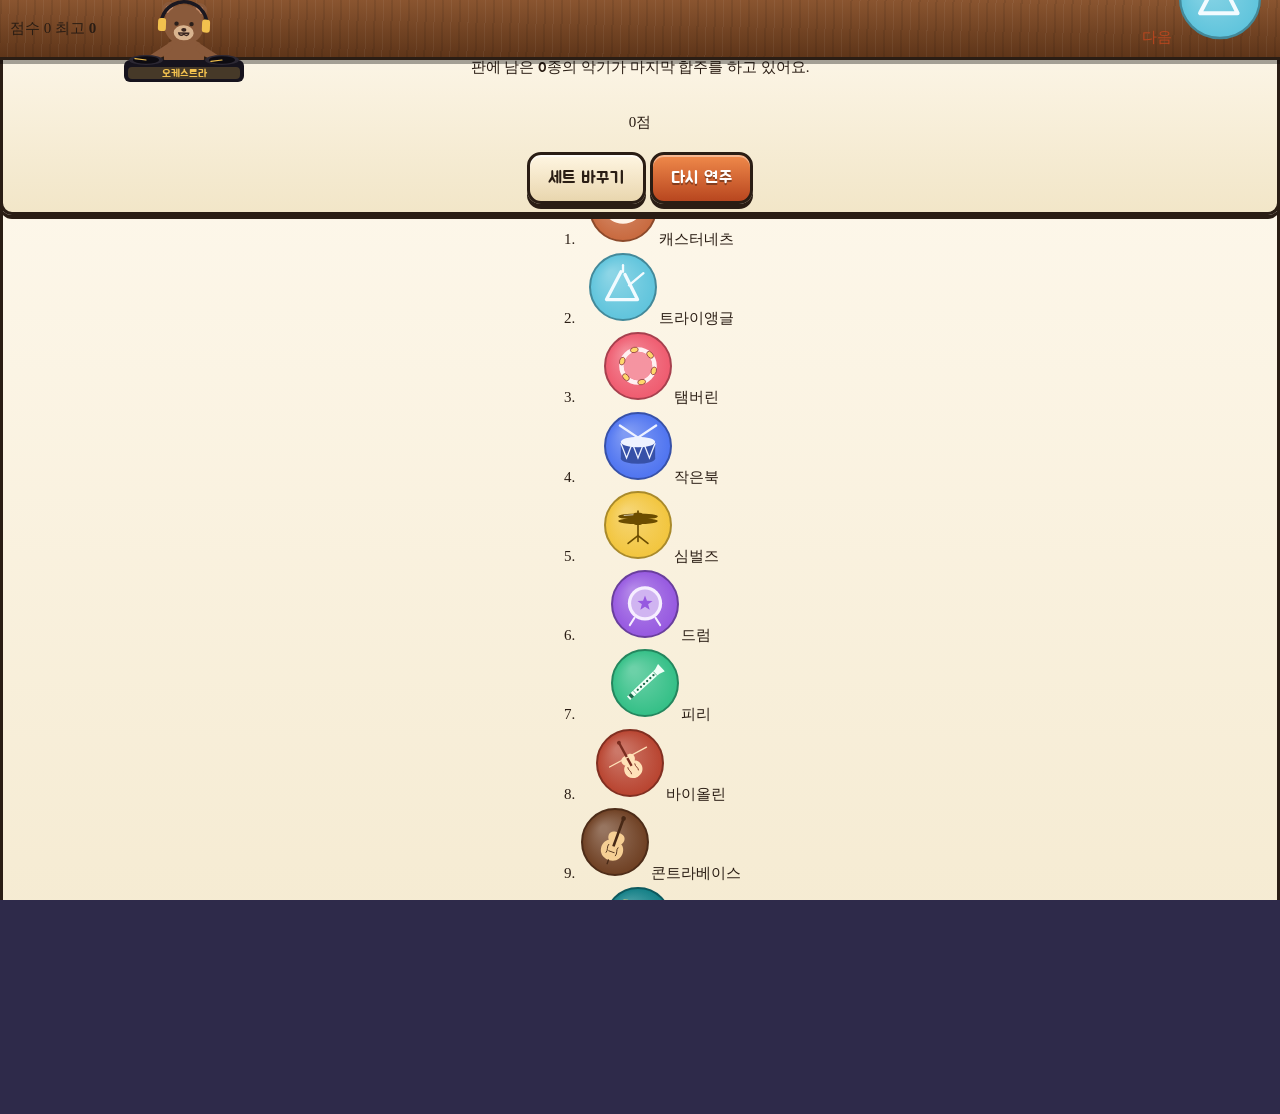
<file: index.html>
<!doctype html>
<html lang="ko">
<head>
<meta charset="utf-8">
<meta name="viewport" content="width=device-width, initial-scale=1, viewport-fit=cover, user-scalable=no">
<title>합주팡</title>
<link rel="preconnect" href="https://fonts.googleapis.com">
<link rel="preconnect" href="https://fonts.gstatic.com" crossorigin>
<link rel="stylesheet" href="https://fonts.googleapis.com/css2?family=Jua&family=Gowun+Dodum&display=swap">
<link rel="stylesheet" href="style.css">
</head>
<body>
<div class="app">
  <header class="hud">
    <div class="stat">
      <span class="label">점수</span>
      <span class="value" id="score">0</span>
      <span class="label">최고 <b id="best" class="best">0</b></span>
    </div>
    <canvas id="dj" class="dj" width="160" height="110" role="img" aria-label="DJ 부스"></canvas>
    <div class="next">
      <span class="label">다음</span>
      <canvas id="next" width="88" height="88" aria-label="다음 악기"></canvas>
    </div>
  </header>

  <main id="stage" class="stage">
    <canvas id="board" aria-label="악기를 떨어뜨리는 판"></canvas>
    <div id="toast" class="toast" role="status" aria-live="polite"></div>

    <section id="intro" class="overlay">
      <div class="card">
        <h1>합주팡</h1>
        <p>같은 악기 둘이 만나면 더 큰 악기가 돼요. 판 위 악기는 모두 같은 첫 박에 맞춰 계속 연주하고, 같은 악기가 여럿이면 차례로 이어서 더 긴 가락을 들려줘요.</p>
        <div id="sets" class="sets" role="group" aria-label="세트 고르기"></div>
        <ol id="roster" class="roster"></ol>
        <div class="row">
          <button id="resumeBtn" class="btn" type="button" hidden>이어서 연주</button>
          <button id="startBtn" class="btn primary" type="button">새로 연주</button>
        </div>
        <p class="hint">판을 눌러 위치를 정하고, 손을 떼면 떨어져요. 악기가 5종 이상 연주하면 합창단이, 7종 이상이면 보컬이 들어와요.</p>
        <p class="credit">악기와 목소리 녹음: FluidR3 GM 사운드폰트(Frank Wen, CC BY 3.0)</p>
      </div>
    </section>

    <section id="over" class="overlay" hidden>
      <div class="card">
        <h2>커튼콜</h2>
        <p>판에 남은 <b id="finalCount">0</b>종의 악기가 마지막 합주를 하고 있어요.</p>
        <p class="final"><span id="final">0</span>점</p>
        <div class="row">
          <button id="overSetBtn" class="btn" type="button">세트 바꾸기</button>
          <button id="againBtn" class="btn primary" type="button">다시 연주</button>
        </div>
      </div>
    </section>
  </main>

  <footer class="dock">
    <div class="now">
      <span id="count" class="count">쉼표</span>
      <span id="playing" class="playing idle">악기를 떨어뜨리면 첫 박부터 연주가 시작돼요</span>
    </div>
    <div id="baton" class="baton" aria-label="지휘 박자: 4마디, 마디마다 4박"></div>
    <ol id="chain" class="chain" aria-label="악기 진화 순서"></ol>
    <div class="actions">
      <button id="setBtn" class="btn" type="button">세트 바꾸기</button>
      <button id="muteBtn" class="btn ghost" type="button" aria-pressed="false">소리 끄기</button>
    </div>
  </footer>
</div>
<script src="lib/matter.min.js"></script>
<script src="src/sets.js"></script>
<script src="src/icons.js"></script>
<script src="src/sampler.js"></script>
<script src="src/music.js"></script>
<script src="src/dj.js"></script>
<script src="src/game.js"></script>
</body>
</html>
</file>
<file: style.css>
/* 상판리 발굴기 — 한지·나무·분청 느낌의 게임 화면 */
:root {
  --ink: #2a1d14;
  --hanji: #f3e9d2;
  --hanji-2: #e8dab9;
  --wood: #7a4a26;
  --wood-2: #5e3519;
  --fire: #d9622b;
  --fire-2: #b8461f;
  --gold: #f2c14e;
  --bun: #7f8f86;
  --grape: #6b3f7a;
  --dim: #7a6650;
  --top-h: 60px;
  --f-ui: 'Jua', -apple-system, 'Apple SD Gothic Neo', 'Noto Sans KR', sans-serif;
  --f-text: 'Gowun Batang', 'Apple SD Gothic Neo', 'Noto Serif KR', serif;
  --noise: url("data:image/svg+xml;utf8,<svg xmlns='http://www.w3.org/2000/svg' width='180' height='180'><filter id='n'><feTurbulence type='fractalNoise' baseFrequency='.85' numOctaves='3' seed='4'/><feColorMatrix values='0 0 0 0 .42  0 0 0 0 .32  0 0 0 0 .18  0 0 0 .16 0'/></filter><rect width='100%' height='100%' filter='url(%23n)'/></svg>");
  --grain: repeating-linear-gradient(92deg, rgba(0,0,0,.08) 0 2px, transparent 2px 9px, rgba(255,255,255,.05) 9px 10px, transparent 10px 17px);
}
* { box-sizing: border-box; -webkit-tap-highlight-color: transparent; }
html, body { margin: 0; height: 100%; overflow: hidden; }
body { background: #2e2a4a; color: var(--ink); font-family: var(--f-text); font-size: 15px; line-height: 1.55; }
button { font: inherit; color: inherit; cursor: pointer; }
.hidden { display: none !important; }
.dim { color: var(--dim); font-size: 13px; }
.center { text-align: center; }
h1, h2, h3 { margin: 0; line-height: 1.25; font-family: var(--f-ui); font-weight: 400; }
section { position: fixed; inset: 0; display: flex; flex-direction: column; overflow: hidden; }

/* ---------- 공통 부품 ---------- */
.panel {
  background: var(--noise), linear-gradient(var(--hanji), var(--hanji-2));
  border: 3px solid var(--ink);
  box-shadow: 0 6px 0 rgba(42,29,20,.85), inset 0 0 0 3px rgba(255,255,255,.35), inset 0 0 30px rgba(140,100,50,.2);
}
.btn {
  font-family: var(--f-ui); font-size: 17px; letter-spacing: .5px;
  border: 3px solid var(--ink); border-radius: 14px; padding: 10px 18px;
  background: linear-gradient(#fff6e2, #e9d6ae); color: var(--ink);
  box-shadow: 0 5px 0 var(--ink), inset 0 2px 0 rgba(255,255,255,.7);
  transition: transform .06s, box-shadow .06s; position: relative;
}
.btn:active { transform: translateY(4px); box-shadow: 0 1px 0 var(--ink), inset 0 2px 0 rgba(255,255,255,.7); }
.btn.primary { background: linear-gradient(#f08a4b, var(--fire-2)); color: #fff; text-shadow: 0 2px 0 rgba(0,0,0,.35); box-shadow: 0 5px 0 var(--ink), inset 0 2px 0 rgba(255,255,255,.4); }
.btn.danger { background: linear-gradient(#d9534f, #a32f2b); color: #fff; }
.btn.big { font-size: 21px; padding: 13px 20px; }
.btn.small { font-size: 15px; padding: 6px 12px; box-shadow: 0 3px 0 var(--ink); }
.btn.wide { width: 100%; margin-top: 14px; }
.btn.ghost { background: transparent; box-shadow: none; border-style: dashed; color: var(--dim); }
.btn.ghost-light { background: rgba(0,0,0,.35); color: #fff3d6; border-color: #fff3d6; box-shadow: 0 4px 0 rgba(0,0,0,.5); }

/* ---------- 장면(그림 배경) ---------- */
.scene { position: absolute; inset: 0; }
.scene-svg { width: 100%; height: 100%; display: block; }
.smoke circle { animation: smoke 3.6s ease-out infinite; transform-box: fill-box; transform-origin: center; }
@keyframes smoke { 0% { transform: translate(0, 0) scale(.5); opacity: 0; } 20% { opacity: .6; } 100% { transform: translate(18px, -90px) scale(2.2); opacity: 0; } }
.fire { animation: flicker .3s infinite alternate; }
@keyframes flicker { to { opacity: .5; } }
.petals ellipse { animation: fall 8s linear infinite; }
@keyframes fall { 0% { transform: translate(0, 0) rotate(0); } 100% { transform: translate(-60px, 940px) rotate(540deg); } }
.clouds { animation: drift 30s linear infinite alternate; }
@keyframes drift { to { transform: translateX(40px); } }
.ripples { animation: ripple 3s ease-in-out infinite alternate; }
@keyframes ripple { to { transform: translateX(14px); opacity: .4; } }

/* ---------- 타이틀 ---------- */
#title-screen { background: #2e2a4a; }
.title-wrap {
  position: relative; z-index: 1; flex: 1; display: flex; flex-direction: column; align-items: center;
  padding: calc(env(safe-area-inset-top) + 9vh) 24px calc(env(safe-area-inset-bottom) + 18px);
}
.logo { text-align: center; animation: drop .8s cubic-bezier(.2,1.4,.4,1) both; }
@keyframes drop { from { transform: translateY(-40px); opacity: 0; } }
.logo small {
  display: inline-block; font-family: var(--f-ui); color: #fff3d6; font-size: 15px; letter-spacing: 2px;
  background: rgba(0,0,0,.35); border-radius: 99px; padding: 3px 14px; margin-bottom: 10px;
}
.logo h1 { display: flex; flex-direction: column; align-items: center; line-height: .95; }
.logo h1 span {
  font-size: min(21vw, 92px); color: #fff3d6; letter-spacing: 2px;
  text-shadow: 0 4px 0 var(--ink), 3px 0 0 var(--ink), -3px 0 0 var(--ink), 0 -3px 0 var(--ink), 3px 3px 0 var(--ink), -3px 3px 0 var(--ink), 3px -3px 0 var(--ink), -3px -3px 0 var(--ink), 0 10px 0 rgba(0,0,0,.35);
}
.logo h1 span:last-child { color: var(--gold); font-size: min(17vw, 76px); }
.title-buttons { margin-top: auto; width: 100%; max-width: 340px; display: flex; flex-direction: column; gap: 14px; animation: rise .7s .3s both; }
@keyframes rise { from { transform: translateY(30px); opacity: 0; } }
.title-note { margin: 16px 0 0; color: #fff3d6; opacity: .8; font-size: 12px; text-align: center; text-shadow: 0 1px 2px #000; }

/* 소리 버튼 */
.snd-title { position: absolute; z-index: 5; top: calc(env(safe-area-inset-top) + 12px); right: 12px; }
.hud .hud-btn { width: 40px; height: 40px; }
.dig-top .hud-btn { width: 38px; height: 38px; }

/* ---------- 이야기 ---------- */
#story-screen { background: #2e2a4a; cursor: pointer; }
.skip {
  position: absolute; z-index: 5; top: calc(env(safe-area-inset-top) + 12px); right: 12px;
  font-family: var(--f-ui); font-size: 14px; color: #fff3d6; background: rgba(0,0,0,.45);
  border: 2px solid rgba(255,243,214,.6); border-radius: 99px; padding: 4px 12px;
}
.chapter-card {
  position: absolute; z-index: 4; left: 50%; top: 34%; transform: translate(-50%, -50%);
  text-align: center; padding: 18px 30px; min-width: 240px; width: max-content; max-width: 88vw;
  background: var(--noise), linear-gradient(var(--hanji), var(--hanji-2));
  border: 3px solid var(--ink); border-radius: 6px; box-shadow: 0 8px 0 rgba(0,0,0,.4);
}
.chapter-card::before, .chapter-card::after {
  content: ''; position: absolute; left: -12px; right: -12px; height: 14px; border-radius: 7px;
  background: linear-gradient(#9a6233, var(--wood-2)); border: 3px solid var(--ink);
}
.chapter-card::before { top: -10px; }
.chapter-card::after { bottom: -10px; }
.chapter-card small { display: block; font-family: var(--f-ui); color: var(--fire-2); font-size: 16px; }
.chapter-card b { display: block; font-family: var(--f-ui); font-weight: 400; font-size: 28px; word-break: keep-all; }
.chapter-card.in { animation: unroll .6s ease-out both; }
@keyframes unroll { from { transform: translate(-50%, -50%) scaleY(.1); opacity: 0; } }
.portrait {
  position: absolute; z-index: 2; left: 4%; bottom: calc(env(safe-area-inset-bottom) + 178px);
  width: min(52vw, 230px); transition: opacity .2s, filter .2s;
}
.portrait svg { width: 100%; display: block; filter: drop-shadow(0 6px 0 rgba(0,0,0,.35)); }
.portrait.dim { opacity: .55; filter: grayscale(.4); }
.portrait.pop { animation: pop .35s cubic-bezier(.2,1.6,.4,1); }
@keyframes pop { from { transform: translateY(30px) scale(.9); opacity: 0; } }
.dialog {
  position: absolute; z-index: 3; left: 10px; right: 10px; bottom: calc(env(safe-area-inset-bottom) + 14px);
  min-height: 160px; padding: 26px 18px 16px; border-radius: 16px;
  background: var(--noise), linear-gradient(var(--hanji), var(--hanji-2));
  border: 3px solid var(--ink); box-shadow: 0 6px 0 rgba(0,0,0,.5);
}
.dialog p { margin: 0; font-size: 17px; line-height: 1.65; white-space: pre-line; }
.dialog.narr { background: rgba(28,22,40,.88); color: #fff3d6; border-color: #fff3d6; }
.dialog.narr p { font-style: italic; }
.name-tag {
  position: absolute; top: -20px; left: 16px; font-family: var(--f-ui); font-size: 19px; color: #fff3d6;
  background: linear-gradient(#9a6233, var(--wood-2)); border: 3px solid var(--ink); border-radius: 10px;
  padding: 2px 14px; box-shadow: 0 3px 0 var(--ink);
}
.name-tag:empty { display: none; }
.name-tag small { font-size: 13px; opacity: .85; margin-left: 4px; }
.next { position: absolute; right: 16px; bottom: 8px; color: var(--fire-2); animation: bob .7s infinite alternate; }
.dialog.narr .next { color: var(--gold); }
@keyframes bob { to { transform: translateY(4px); } }

/* ---------- HUD ---------- */
.hud {
  position: relative; z-index: 500; flex: none; height: calc(var(--top-h) + env(safe-area-inset-top));
  padding: env(safe-area-inset-top) 10px 0; display: flex; align-items: center; gap: 8px;
  background: var(--grain), linear-gradient(#8a5530, var(--wood-2));
  border-bottom: 3px solid var(--ink); box-shadow: 0 4px 0 rgba(0,0,0,.35);
}
.hud h1 { flex: 1; color: #fff3d6; font-size: 22px; text-shadow: 0 2px 0 var(--ink); }
.hud-btn {
  flex: none; width: 44px; height: 44px; border-radius: 50%; padding: 6px;
  background: radial-gradient(circle at 35% 30%, #fff6e2, #e2c994); border: 3px solid var(--ink);
  box-shadow: 0 3px 0 var(--ink); display: grid; place-items: center; font-family: var(--f-ui); font-size: 18px;
}
.hud-btn:active { transform: translateY(2px); box-shadow: 0 1px 0 var(--ink); }
.hud-btn svg { width: 100%; height: 100%; }
.hud-btn.on { background: radial-gradient(circle at 35% 30%, #cfe2ff, #5b8fd8); }
.hud-chips { flex: 1; display: flex; gap: 6px; justify-content: center; }
.hud-chip {
  display: flex; align-items: center; gap: 5px; background: rgba(0,0,0,.45); border: 2px solid rgba(255,243,214,.4);
  border-radius: 99px; padding: 2px 10px 2px 4px; color: var(--gold); font-family: var(--f-ui); font-size: 16px;
}
.hud-chip b { font-weight: 400; }
.hud-chip i {
  width: 24px; height: 24px; border-radius: 50%; display: grid; place-items: center; font-style: normal;
  background: var(--bun); border: 2px solid var(--ink); color: #fff; font-family: var(--f-text); font-weight: 700; font-size: 13px;
}
.chip-pot { background: var(--bun) url("data:image/svg+xml;utf8,<svg xmlns='http://www.w3.org/2000/svg' viewBox='0 0 20 20'><path d='M7,3 h6 v2 q4,2 4,7 q0,5 -7,6 q-7,-1 -7,-6 q0,-5 4,-7z' fill='%23f3e9d2' stroke='%232a1d14'/></svg>") center/16px no-repeat !important; }

/* ---------- 지도 ---------- */
#map-screen { background: #3d4a3a; }
#map { flex: 1; background: #a9b79a; }
.leaflet-container { font-family: var(--f-ui); background: #a9b79a; }
.leaflet-tile-pane { filter: sepia(.35) saturate(1.15) hue-rotate(-8deg) contrast(1.05); }
.leaflet-control-zoom a { font-family: var(--f-ui); border: 2px solid var(--ink) !important; }
.map-kind {
  position: absolute; z-index: 450; left: 10px; top: calc(var(--top-h) + env(safe-area-inset-top) + 10px);
  font-family: var(--f-ui); font-size: 12px; color: #fff3d6; background: rgba(0,0,0,.5); border-radius: 99px; padding: 2px 10px;
}
.map-loading {
  position: absolute; z-index: 460; left: 50%; top: 30%; transform: translateX(-50%);
  font-family: var(--f-ui); color: #fff3d6; background: rgba(0,0,0,.6); border-radius: 14px; padding: 10px 16px;
  display: flex; gap: 10px; align-items: center;
}
.spinner { width: 18px; height: 18px; border: 3px solid #fff3d6; border-top-color: transparent; border-radius: 50%; animation: spin .8s linear infinite; }
@keyframes spin { to { transform: rotate(360deg); } }
#nomap { position: absolute; z-index: 440; left: 0; right: 0; top: calc(var(--top-h) + env(safe-area-inset-top)); bottom: 46vh; display: grid; place-items: center; padding: 16px; }
.nomap-card { border-radius: 14px; padding: 14px 16px; max-width: 360px; }
.nomap-card p { margin: 6px 0 0; }
.map-mark-wrap { background: none; border: 0; }
.map-mark { position: relative; width: max-content; pointer-events: auto; }
.map-mark.site { transform: translate(-50%, -100%); cursor: pointer; }
.map-mark.flag { transform: translate(-50%, -100%); pointer-events: none; }
.pin2 { display: flex; flex-direction: column; align-items: center; }
.pin2 svg { width: 42px; height: 52px; filter: drop-shadow(0 4px 0 rgba(0,0,0,.35)); animation: bounce 1.6s ease-in-out infinite; }
@keyframes bounce { 50% { transform: translateY(-5px); } }
.pin2 b {
  margin-top: 2px; font-family: var(--f-ui); font-weight: 400; font-size: 13px; white-space: nowrap; color: var(--ink);
  background: var(--hanji); border: 2px solid var(--ink); border-radius: 8px; padding: 0 7px; box-shadow: 0 2px 0 var(--ink);
}
.flag-txt {
  display: block; white-space: nowrap; font-family: var(--f-ui); font-size: 15px; padding: 3px 10px; border-radius: 10px;
  background: var(--hanji); border: 3px solid var(--ink); color: var(--ink); box-shadow: 0 3px 0 var(--ink);
  position: relative; margin-bottom: 14px; animation: pop .3s;
}
.flag-txt::after { content: ''; position: absolute; left: 50%; bottom: -15px; width: 3px; height: 12px; background: var(--ink); transform: translateX(-50%); }
.flag-txt.warm { background: #ffe0a0; }
.flag-txt.hot { background: #ff9f7a; }
.rv-hint {
  position: absolute; z-index: 470; left: 50%; transform: translateX(-50%); top: calc(var(--top-h) + env(safe-area-inset-top) + 12px);
  font-family: var(--f-ui); background: #2f6fd0; color: #fff; border: 2px solid var(--ink); font-size: 14px; padding: 3px 12px; border-radius: 99px; white-space: nowrap;
}
#roadview-box { position: absolute; z-index: 600; left: 0; right: 0; top: calc(var(--top-h) + env(safe-area-inset-top)); height: 56vh; background: #111; border-bottom: 3px solid var(--ink); }
#roadview { position: absolute; inset: 0; z-index: 1; }
.rv-close { position: absolute; top: 10px; right: 10px; z-index: 3; }

/* 아래 패널 */
#sheet {
  flex: none; max-height: 48vh; overflow-y: auto; position: relative; z-index: 450;
  border-radius: 22px 22px 0 0; border-bottom: 0; margin-top: -22px;
  padding: 16px 16px calc(18px + env(safe-area-inset-bottom));
}
.sheet-head { display: flex; align-items: center; gap: 8px; margin-bottom: 6px; flex-wrap: wrap; }
.sheet-head h3 { font-size: 21px; }
.quest {
  font-family: var(--f-ui); font-size: 13px; color: #fff; background: var(--fire-2); border: 2px solid var(--ink);
  border-radius: 6px; padding: 0 8px; transform: rotate(-3deg);
}
.back { border: 3px solid var(--ink); background: #fff6e2; border-radius: 10px; width: 36px; height: 36px; font-size: 22px; line-height: 1; font-family: var(--f-ui); box-shadow: 0 3px 0 var(--ink); }
.lead { margin: 6px 0 10px; }
.clue { font-size: 15.5px; margin: 8px 0; padding: 10px 12px; background: rgba(255,255,255,.55); border: 2px dashed var(--wood); border-radius: 10px; }
.survey { margin: 8px 0 4px; font-family: var(--f-ui); font-size: 17px; }
.survey b { font-weight: 400; color: #2b4a60; }
.survey.warm b { color: #b06a10; }
.survey.hot b { color: #c22a18; }
.site-list { display: flex; flex-direction: column; gap: 10px; }
.site-card {
  display: flex; align-items: center; gap: 10px; text-align: left; padding: 8px 10px; border-radius: 14px;
  background: linear-gradient(#fffaf0, #f0e2c2); border: 3px solid var(--ink); box-shadow: 0 4px 0 var(--ink);
}
.site-card:active { transform: translateY(3px); box-shadow: 0 1px 0 var(--ink); }
.site-card .ic { flex: none; width: 44px; }
.site-card .ic .pin2 svg { width: 36px; height: 44px; animation: none; }
.site-card .txt { flex: 1; min-width: 0; }
.site-card b { display: block; font-family: var(--f-ui); font-weight: 400; font-size: 18px; }
.site-card small { display: block; color: var(--dim); font-size: 12.5px; line-height: 1.35; }
.site-card em { display: inline-block; font-style: normal; font-family: var(--f-ui); font-size: 13px; color: #fff; background: var(--grape); border-radius: 6px; padding: 0 6px; margin-top: 3px; }
.site-card .go { font-family: var(--f-ui); color: var(--fire-2); font-size: 18px; }
.pot-grid { display: grid; grid-template-columns: 1fr 1fr; gap: 6px; }
.pot-row { display: flex; align-items: center; gap: 8px; padding: 5px; border-radius: 10px; background: rgba(255,255,255,.45); border: 2px solid rgba(42,29,20,.25); }
.pot-row.done { border-color: var(--bun); background: rgba(127,143,134,.18); }
.pot-row svg { width: 44px; height: 44px; flex: none; background: rgba(0,0,0,.05); border-radius: 8px; }
.pot-row b { display: block; font-size: 12.5px; line-height: 1.3; word-break: keep-all; }
.pot-row small { color: var(--dim); font-size: 11.5px; }

/* ---------- 발굴 ---------- */
#dig-screen { background: #4a3322; color: #fff3d6; }
#dig-screen.sea { background: #2a3d48; }
.trench-bg {
  position: absolute; inset: 0; z-index: 0;
  background:
    repeating-linear-gradient(180deg, rgba(0,0,0,.0) 0 38px, rgba(0,0,0,.14) 38px 44px, rgba(255,255,255,.04) 44px 70px, rgba(0,0,0,.08) 70px 76px),
    var(--noise), linear-gradient(#6e4c2e, #4a3322 40%, #3b2818);
}
.sea .trench-bg { background: repeating-linear-gradient(180deg, transparent 0 40px, rgba(255,255,255,.05) 40px 46px), var(--noise), linear-gradient(#4f6f80, #2f4654 50%, #24343e); }
.dig-top, .dig-hud, .board-wrap, #finds, .tools { position: relative; z-index: 1; }
.dig-top {
  flex: none; display: flex; align-items: center; gap: 10px;
  padding: calc(env(safe-area-inset-top) + 8px) 12px 8px;
  background: var(--grain), linear-gradient(#8a5530, var(--wood-2)); border-bottom: 3px solid var(--ink);
}
.dig-name { flex: 1; min-width: 0; }
.dig-name h1 { font-size: 20px; color: #fff3d6; text-shadow: 0 2px 0 var(--ink); white-space: nowrap; overflow: hidden; text-overflow: ellipsis; }
.dig-name small { display: block; font-size: 12.5px; opacity: .85; font-family: var(--f-ui); white-space: nowrap; overflow: hidden; text-overflow: ellipsis; }
.dig-hud { flex: none; display: flex; align-items: center; gap: 8px; padding: 12px 12px 4px; font-family: var(--f-ui); }
.hud-label { font-size: 16px; text-shadow: 0 2px 0 var(--ink); }
.stab { flex: 1; height: 18px; background: rgba(0,0,0,.45); border: 3px solid var(--ink); border-radius: 99px; overflow: hidden; }
#stab-fill { height: 100%; background: linear-gradient(#b6e07a, #6faa3a); box-shadow: inset 0 3px 0 rgba(255,255,255,.4); transition: width .25s; }
#stab-fill.low { background: linear-gradient(#ff8a6a, #d23c22); animation: blink .5s infinite alternate; }
@keyframes blink { to { opacity: .6; } }
#stab-num { width: 26px; text-align: right; font-size: 17px; text-shadow: 0 2px 0 var(--ink); }
.left-chip { background: rgba(0,0,0,.45); border: 2px solid rgba(255,243,214,.5); border-radius: 99px; padding: 1px 10px; font-size: 14px; color: var(--gold); }
.board-wrap { flex: 1; display: grid; place-items: center; min-height: 0; padding: 6px 12px; }
.board-frame {
  padding: 10px; border-radius: 10px; border: 3px solid var(--ink);
  background: var(--grain), linear-gradient(#9a6233, #6b3d1d); box-shadow: 0 8px 0 rgba(0,0,0,.45), inset 0 2px 0 rgba(255,255,255,.25);
  position: relative;
}
.board-frame::before, .board-frame::after { content: ''; position: absolute; width: 12px; height: 12px; border-radius: 50%; background: #c9b48a; border: 2px solid var(--ink); top: 2px; }
.board-frame::before { left: 2px; }
.board-frame::after { right: 2px; }
#board {
  position: relative; border-radius: 4px; overflow: hidden; touch-action: none;
  background: var(--noise), #c9ab7c; box-shadow: inset 0 0 0 2px var(--ink);
}
.sea #board { background: var(--noise), #a29c86; }
.grid-strings {
  position: absolute; inset: 0; z-index: 5; pointer-events: none;
  background-image: linear-gradient(90deg, rgba(255,250,235,.55) 1px, transparent 1px), linear-gradient(rgba(255,250,235,.55) 1px, transparent 1px);
}
.shard { position: absolute; pointer-events: none; }
.shard svg { display: block; }
.shard .crack, .shard .rubble { display: none; }
.shard.cracked .crack { display: inline; }
.shard.broken .rubble { display: inline; }
.shard.found { animation: found .7s ease-out; filter: drop-shadow(0 0 8px #fff6b0); z-index: 6; }
@keyframes found { 40% { transform: scale(1.12) rotate(-2deg); } }
.soil {
  position: absolute; border: 0; padding: 0; margin: 0;
  box-shadow: inset 2px 2px 0 rgba(255,255,255,.18), inset -2px -2px 0 rgba(0,0,0,.28);
  background-size: cover; transition: background-color .12s;
}
.soil.d0 { background: transparent; box-shadow: none; }
.soil.d1 { background-color: #b08654; background-image: url("data:image/svg+xml;utf8,<svg xmlns='http://www.w3.org/2000/svg' viewBox='0 0 40 40'><circle cx='9' cy='11' r='1.6' fill='%23d4ad7a'/><circle cx='28' cy='7' r='1.2' fill='%23d4ad7a'/><circle cx='31' cy='29' r='1.8' fill='%2390683f'/><path d='M4,30 q4,-4 7,0' stroke='%235f8c44' stroke-width='2' fill='none'/><circle cx='18' cy='24' r='1.1' fill='%2390683f'/></svg>"); }
.soil.d2 { background-color: #8e6a42; background-image: url("data:image/svg+xml;utf8,<svg xmlns='http://www.w3.org/2000/svg' viewBox='0 0 40 40'><ellipse cx='12' cy='14' rx='4' ry='3' fill='%23a8875e' stroke='%23614428'/><circle cx='29' cy='26' r='2' fill='%23614428'/><circle cx='22' cy='9' r='1.3' fill='%23b8956a'/><circle cx='8' cy='31' r='1.5' fill='%23614428'/></svg>"); }
.soil.d3 { background-color: #6c4c2e; background-image: url("data:image/svg+xml;utf8,<svg xmlns='http://www.w3.org/2000/svg' viewBox='0 0 40 40'><path d='M2,10 q10,6 16,2 t20,6' stroke='%234a321c' stroke-width='2' fill='none'/><circle cx='28' cy='30' r='2.5' fill='%23826142' stroke='%234a321c'/><circle cx='10' cy='27' r='1.4' fill='%234a321c'/></svg>"); }
.soil.d4 { background-color: #7c7770; background-image: url("data:image/svg+xml;utf8,<svg xmlns='http://www.w3.org/2000/svg' viewBox='0 0 40 40'><path d='M4,30 L8,10 L22,4 L36,14 L34,32 L18,37Z' fill='%239a958c' stroke='%23464340' stroke-width='2'/><path d='M12,14 L20,10' stroke='%23c4c0b8' stroke-width='2'/><path d='M22,22 l5,4 l-2,5' stroke='%23464340' stroke-width='1.5' fill='none'/></svg>"); }
.sea .soil.d1 { background-color: #78857f; }
.sea .soil.d2 { background-color: #5f6c6c; }
.sea .soil.d3 { background-color: #4a565c; }
.soil.probe-yes::after, .soil.probe-no::after { position: absolute; inset: 0; display: grid; place-items: center; font-family: var(--f-ui); font-size: 18px; }
.soil.probe-yes::after { content: '!'; color: #ffe066; text-shadow: 0 0 6px #ffb800, 0 2px 0 var(--ink); animation: bob .5s infinite alternate; }
.soil.probe-no::after { content: '×'; color: rgba(255,255,255,.55); }
.particle { position: absolute; z-index: 8; width: 7px; height: 7px; border-radius: 2px; pointer-events: none; border: 1px solid rgba(0,0,0,.3); }
.sparkle { position: absolute; z-index: 9; pointer-events: none; color: #fff6b0; font-size: 18px; text-shadow: 0 0 6px #ffcf4a; font-family: var(--f-ui); }
#board.shake { animation: shake .12s; }
#board.shake-big { animation: shake-big .22s; }
#board.collapse { animation: collapse .9s ease-in forwards; }
@keyframes shake { 50% { transform: translate(1px, 1px); } }
@keyframes shake-big { 25% { transform: translate(-4px, 2px); } 75% { transform: translate(4px, -2px); } }
@keyframes collapse { 30% { transform: translate(-5px, 3px); } 60% { transform: translate(5px, -2px); } 100% { filter: brightness(.3) sepia(1); } }
#finds { flex: none; display: flex; gap: 6px; justify-content: center; min-height: 50px; padding: 4px 12px; flex-wrap: wrap; }
.find { position: relative; width: 46px; height: 46px; background: rgba(0,0,0,.35); border: 2px solid rgba(255,243,214,.5); border-radius: 12px; animation: pop .4s; }
.find svg { width: 100%; height: 100%; }
.find span { position: absolute; bottom: -6px; left: 50%; transform: translateX(-50%); font-family: var(--f-ui); font-size: 11px; background: var(--fire-2); color: #fff; border: 2px solid var(--ink); border-radius: 6px; padding: 0 4px; white-space: nowrap; line-height: 1.3; }
.find.dup span { background: #777; }
.find.complete span { background: var(--grape); }
.tools { flex: none; display: flex; gap: 8px; padding: 8px 12px calc(12px + env(safe-area-inset-bottom)); }
.tool {
  flex: 1; display: flex; flex-direction: column; align-items: center; padding: 8px 4px 6px;
  background: var(--grain), linear-gradient(#8a5530, var(--wood-2)); color: #fff3d6;
  border: 3px solid var(--ink); border-radius: 16px; box-shadow: 0 5px 0 var(--ink); font-family: var(--f-ui);
}
.tool:active { transform: translateY(3px); box-shadow: 0 2px 0 var(--ink); }
.tool .t-ic { width: 38px; height: 38px; border-radius: 50%; background: radial-gradient(circle at 35% 30%, #fff6e2, #d9bd86); border: 3px solid var(--ink); padding: 4px; }
.tool .t-ic svg { width: 100%; height: 100%; }
.tool b { font-weight: 400; font-size: 17px; margin-top: 2px; text-shadow: 0 2px 0 var(--ink); }
.tool small { font-size: 11px; opacity: .85; white-space: nowrap; }
.tool.on { background: var(--grain), linear-gradient(#f2a74a, #c46a1f); box-shadow: 0 5px 0 var(--ink), 0 0 0 3px var(--gold); transform: translateY(-3px); }
.tool.on .t-ic { animation: wiggle .9s ease-in-out infinite; }
@keyframes wiggle { 50% { transform: rotate(-10deg); } }

/* ---------- 도감 ---------- */
#book { background: var(--noise), linear-gradient(#efe2c4, #e2cfa6); z-index: 800; transform: translateY(100%); transition: transform .28s cubic-bezier(.2,1,.3,1); }
#book.show { transform: none; }
.book-scroll { flex: 1; overflow-y: auto; padding-bottom: calc(18px + env(safe-area-inset-bottom)); }
#book-stats { margin: 12px 16px 0; }
.book-h { margin: 20px 16px 0; font-size: 21px; display: flex; align-items: baseline; gap: 8px; }
.book-h::before { content: ''; width: 10px; height: 10px; background: var(--fire-2); border: 2px solid var(--ink); transform: rotate(45deg); align-self: center; }
.book-h small { color: var(--dim); font-size: 14px; font-family: var(--f-ui); }
.book-note { margin: 2px 16px 0; }
.grid { display: grid; grid-template-columns: repeat(auto-fill, minmax(100px, 1fr)); gap: 12px 10px; padding: 12px 16px 16px; }
.shelf { background: linear-gradient(transparent calc(100% - 14px), #8a5530 calc(100% - 14px)); }
.card {
  background: linear-gradient(#fffaf0, #f2e6c8); border: 3px solid var(--ink); border-radius: 12px; padding: 8px 6px;
  display: flex; flex-direction: column; align-items: center; text-align: center; gap: 2px; box-shadow: 0 4px 0 var(--ink);
}
.card svg { width: 72px; height: 72px; }
.card b { font-family: var(--f-ui); font-weight: 400; font-size: 13.5px; line-height: 1.25; word-break: keep-all; }
.card small { font-size: 11px; color: var(--dim); }
.card.done { background: linear-gradient(#fff, #e9f0e6); box-shadow: 0 4px 0 var(--ink), 0 0 0 3px var(--gold); }
.card:disabled { opacity: .55; cursor: default; box-shadow: 0 2px 0 rgba(0,0,0,.4); }
.sources { margin: 6px 16px 16px; padding-left: 18px; font-size: 12.5px; color: var(--dim); }
#book-reset { display: block; margin: 0 auto; }

/* ---------- 모달 ---------- */
#modal { position: fixed; inset: 0; z-index: 1000; background: rgba(20,12,6,.6); display: none; align-items: center; justify-content: center; padding: 16px; }
#modal.show { display: flex; }
.modal-card {
  border-radius: 18px; padding: 22px 18px 16px; width: 100%; max-width: 400px; max-height: 86vh; overflow-y: auto;
  animation: popin .3s cubic-bezier(.2,1.5,.4,1); position: relative;
}
@keyframes popin { from { transform: scale(.85); opacity: 0; } }
.modal-card h2 { font-size: 24px; margin-bottom: 8px; text-align: center; }
.modal-card p { margin: 8px 0; }
.modal-card .big { font-family: var(--f-ui); font-size: 21px; text-align: center; margin-bottom: 0; }
.modal-card ol { padding-left: 20px; margin: 8px 0; }
.banner {
  position: relative; margin: -8px auto 12px; width: max-content; max-width: 100%;
  font-family: var(--f-ui); font-size: 24px; color: #fff; text-shadow: 0 2px 0 var(--ink);
  background: linear-gradient(#f08a4b, var(--fire-2)); border: 3px solid var(--ink); padding: 4px 26px; border-radius: 6px;
  box-shadow: 0 4px 0 var(--ink);
}
.banner::before, .banner::after { content: ''; position: absolute; top: 8px; width: 16px; height: 100%; background: #9a3a18; border: 3px solid var(--ink); z-index: -1; }
.banner::before { left: -14px; }
.banner::after { right: -14px; }
.banner.bad { background: linear-gradient(#8a8a8a, #555); }
.banner.plain { background: linear-gradient(#9a6233, var(--wood-2)); }
.restored { position: relative; display: grid; place-items: center; border-radius: 14px; padding: 10px; overflow: hidden; background: radial-gradient(circle, #fff 0, #f6ecd4 70%); border: 2px solid rgba(42,29,20,.3); }
.celebrate .restored::before {
  content: ''; position: absolute; width: 360px; height: 360px; left: 50%; top: 50%; margin: -180px 0 0 -180px;
  background: repeating-conic-gradient(rgba(242,193,78,.35) 0 10deg, transparent 10deg 20deg); animation: spin 8s linear infinite;
}
.restored svg { position: relative; width: 170px; height: 170px; filter: drop-shadow(0 6px 4px rgba(0,0,0,.25)); }
.results { list-style: none; padding: 0; margin: 8px 0; }
.results li { display: flex; gap: 10px; align-items: center; padding: 6px; border-bottom: 2px dashed rgba(42,29,20,.2); }
.results li.new { background: rgba(242,193,78,.2); border-radius: 10px; }
.results svg { width: 46px; height: 46px; flex: none; background: rgba(0,0,0,.05); border-radius: 10px; }
.results b { display: block; font-family: var(--f-ui); font-weight: 400; font-size: 16px; }
.results small { color: var(--dim); }
#modal-buttons { display: flex; gap: 10px; margin-top: 16px; }
#modal-buttons .btn { flex: 1; }
.ch-list { display: flex; flex-direction: column; gap: 8px; }
.ch-row { display: flex; gap: 10px; align-items: center; text-align: left; padding: 8px 12px; border: 3px solid var(--ink); border-radius: 12px; background: linear-gradient(#fffaf0, #f0e2c2); box-shadow: 0 3px 0 var(--ink); }
.ch-row span { font-family: var(--f-ui); color: var(--fire-2); font-size: 14px; white-space: nowrap; }
.ch-row b { font-family: var(--f-ui); font-weight: 400; font-size: 17px; }

/* ---------- 토스트 ---------- */
#toast {
  position: fixed; left: 50%; bottom: calc(130px + env(safe-area-inset-bottom)); transform: translate(-50%, 20px);
  font-family: var(--f-ui); background: rgba(30,20,10,.92); color: #fff3d6; border: 2px solid var(--gold);
  padding: 7px 16px; border-radius: 99px; font-size: 15px; opacity: 0; transition: .2s; pointer-events: none;
  z-index: 1100; max-width: calc(100vw - 32px); text-align: center; word-break: keep-all;
}
#toast.show { opacity: 1; transform: translate(-50%, 0); }

/* ---------- 탐사대와 지표 조사 ---------- */
#field-screen { background: #4a3322; color: #fff3d6; }
.map-mark.walker { transform: translate(-50%, -100%); pointer-events: none; z-index: 5; }
.walker { display: flex; flex-direction: column; align-items: center; }
.walker-face {
  width: 50px; height: 50px; border-radius: 50%; overflow: hidden; background: var(--hanji);
  border: 3px solid var(--ink); box-shadow: 0 0 0 3px var(--gold), 0 4px 0 rgba(0,0,0,.4); animation: bounce 1s ease-in-out infinite;
}
.walker-face svg { width: 120%; margin: -2px 0 0 -10%; }
.walker i { width: 0; height: 0; border-left: 8px solid transparent; border-right: 8px solid transparent; border-top: 12px solid var(--ink); margin-top: -2px; }
.talk { display: flex; gap: 10px; align-items: flex-start; margin: 8px 0; }
.talk-face { flex: none; width: 52px; height: 52px; border-radius: 50%; overflow: hidden; background: var(--hanji-2); border: 3px solid var(--ink); }
.talk-face svg { width: 120%; margin: -2px 0 0 -10%; }
.talk p { margin: 0; flex: 1; background: #fff; border: 2px solid var(--ink); border-radius: 12px; padding: 7px 10px; position: relative; font-size: 15px; }
.talk p b { display: block; font-family: var(--f-ui); font-weight: 400; color: var(--fire-2); font-size: 13px; }
.sheet-sub { margin: 14px 0 6px; font-family: var(--f-ui); font-weight: 400; font-size: 17px; }
#go-look { margin-top: 8px; }
.field-hud { align-items: flex-start; }
.field-hud p { flex: 1; margin: 0; font-family: var(--f-ui); font-size: 14px; line-height: 1.35; text-shadow: 0 2px 0 var(--ink); }
.field-wrap { flex: 1; min-height: 0; display: grid; place-items: center; padding: 4px 12px; position: relative; z-index: 1; }
.ground {
  position: relative; border: 3px solid var(--ink); border-radius: 12px; overflow: hidden; touch-action: none;
  box-shadow: 0 8px 0 rgba(0,0,0,.45), 0 0 0 6px rgba(154,98,51,.9);
}
.ground canvas { position: absolute; left: 0; top: 0; display: block; }
#ground-base { z-index: 1; }
#ground-shards { position: absolute; inset: 0; z-index: 2; pointer-events: none; }
#ground-dust { z-index: 3; cursor: crosshair; }
#ground-grass { position: absolute; inset: 0; z-index: 4; pointer-events: none; }
.gshard { position: absolute; filter: drop-shadow(0 2px 1px rgba(0,0,0,.35)); }
.gshard.half { opacity: .85; filter: saturate(.7) drop-shadow(0 1px 1px rgba(0,0,0,.3)); }
.gshard.picked { animation: pickup .6s ease-in forwards; }
@keyframes pickup { 30% { transform: translate(-50%, -80%) scale(1.5); filter: drop-shadow(0 0 10px #fff6b0); } 100% { transform: translate(-50%, 300%) scale(.3); opacity: 0; } }
.tuft { position: absolute; transform: translate(-50%, -60%); padding: 0; border: 0; background: none; pointer-events: auto; }
.tuft svg { width: 100%; height: 100%; display: block; }
.tuft.pulled { animation: pull .5s ease-in forwards; pointer-events: none; }
@keyframes pull { 30% { transform: translate(-50%, -110%) rotate(-12deg) scale(1.1); } 100% { transform: translate(40%, -260%) rotate(40deg) scale(.6); opacity: 0; } }
.dustpuff { position: absolute; z-index: 5; width: 22px; height: 22px; border-radius: 50%; background: radial-gradient(circle, rgba(230,210,170,.9), rgba(230,210,170,0) 70%); pointer-events: none; }
#field-tray { flex: none; display: flex; gap: 6px; justify-content: center; flex-wrap: wrap; min-height: 50px; padding: 4px 12px; position: relative; z-index: 1; }
.field-legend { flex: none; position: relative; z-index: 1; display: flex; justify-content: center; gap: 8px; flex-wrap: wrap; padding: 6px 12px calc(12px + env(safe-area-inset-bottom)); font-family: var(--f-ui); font-size: 13px; }
.field-legend span { background: rgba(0,0,0,.4); border: 2px solid rgba(255,243,214,.4); border-radius: 99px; padding: 2px 10px; }
.field-legend b { font-weight: 400; }
#field-done.glow { background: linear-gradient(#f08a4b, var(--fire-2)); color: #fff; animation: bob .6s infinite alternate; }
.leaflet-overlay-pane svg.illust { pointer-events: none; }
</file>
